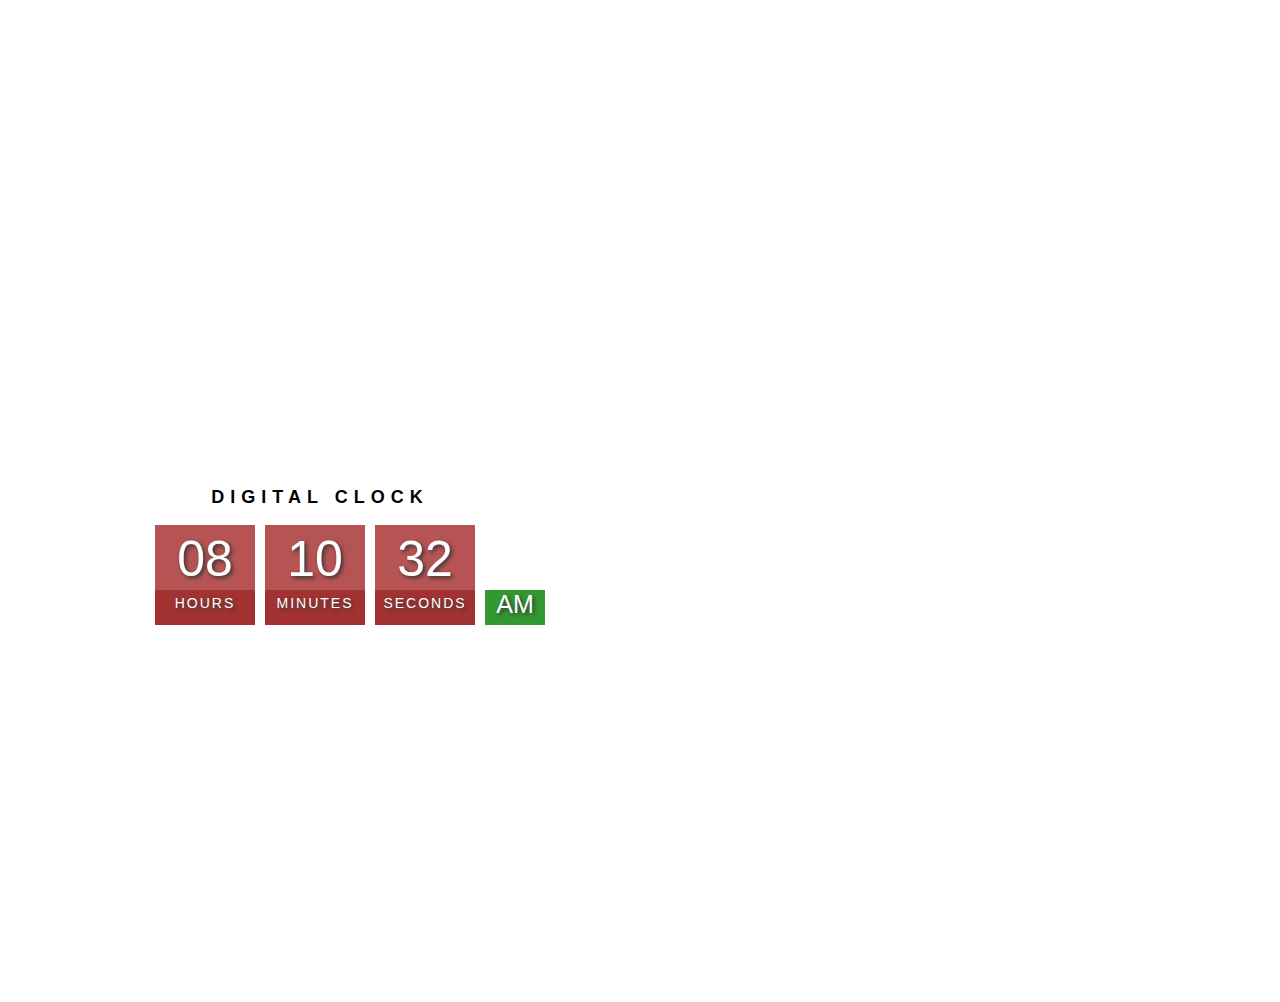
<file: Digital clock/index.html>
<!DOCTYPE html>
<html lang="en">
<head>
    <meta charset="UTF-8">
    <meta name="viewport" content="width=device-width, initial-scale=1.0">
    <title>Digital-clock</title>
    <link rel="stylesheet" href="style.css">
</head>
<body>
    <h1>Digital Clock</h1>
    <div class="clock">
        <div>
            <span id="hours">00</span>
            <span class="text">Hours</span>
        </div>
        <div>
                <span id="minutes">00</span>
                <span class="text">Minutes</span>
        </div>
        <div>
            <span id="seconds">00</span>
            <span class="text">Seconds</span>
        </div>
        <div>
            <span id="ampm">AM</span>
        </div>
    </div>
    <script src="index.js"></script>
</body>
</html>
</file>
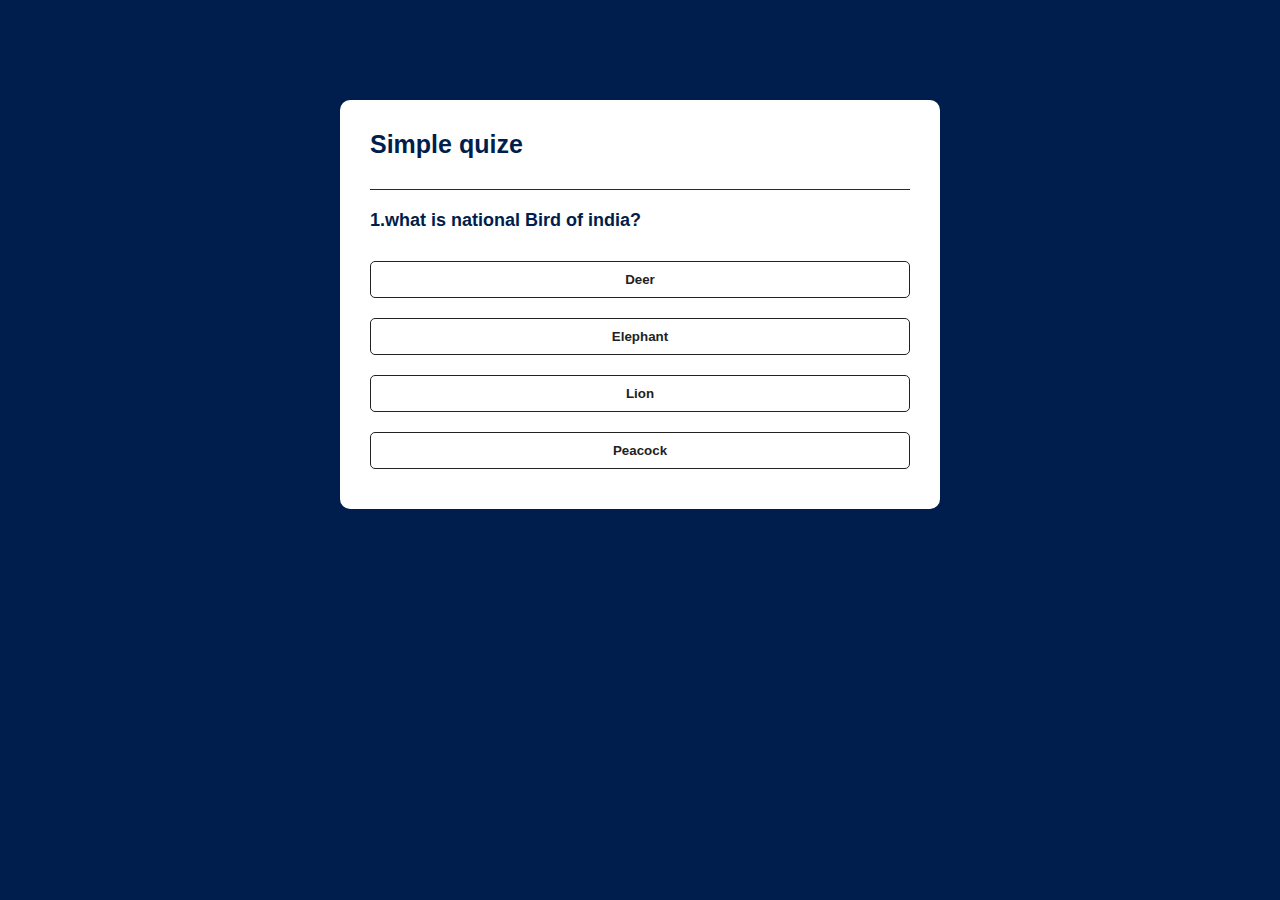
<file: quize1/index.html>
<!DOCTYPE html>
<html lang="en">
<head>
    <meta charset="UTF-8">
    <meta name="viewport" content="width=device-width, initial-scale=1.0">
    <title>Quize App</title>
    <link rel="stylesheet" href="styles.css">
</head>
<body>
    <div class="app">
        <h1>Simple quize</h1>
        <div class="quiz">
            <h2 id="question">Question goes here..</h2>
        </div>
        <div id="answer-buttons">
            <button class="btn">Answer 1</button>
            <button class="btn">Answer 2</button>
            <button class="btn">Answer 3</button>
            <button class="btn">Answer 4</button>
        </div>
        <button id="next-btn">Next</button>
    </div>
    <script src="script.js"></script>
</body>
</html>
</file>
<file: Digital clock/style.css>
body{
    margin: 0;
    font-family: sans-serif;
    display: flex;
    padding-right: 50%;
    padding-top: 8%;
    flex-direction: column;
    align-items: center;
    justify-content: center;
    height: 100vh;
    background: url(https://media.istockphoto.com/id/520544094/photo/alarm-clock-on-laptop.jpg?s=612x612&w=0&k=20&c=Uq13ntdLwujal-mU1Aglouovb2FP2umel8RI-QUYFjc=);
    background-repeat: no-repeat;
    background-size: cover;
}
h1{
    text-transform: uppercase;
    letter-spacing: 6px;
    font-size: 18px;
    text-align: center;
    
}

.clock{
    display: flex;
}

.clock div{
    margin: 5px;
    position: relative;
}

.clock span{
    width: 100px;
    height: 80px;
    background-color: brown;
    opacity: .8;
    padding-top: 5%;
    color: white;
    display: flex;
    justify-content: center;
    align-items: 0%;
    font-size: 50px;
    text-shadow: 2px 2px 4px rgba(0,0, 0, 1);
    vertical-align:middle ;
    height: 60px;
}

.clock .text{
    height: 30px;
    font-size: 14px;
    text-transform: uppercase;
    letter-spacing: 2px;
    background: darkred;
    vertical-align: middle;
}

.clock #ampm{
    bottom: 0%;
    position: absolute;
    width: 60px;
    height: 35px;
    font-size: 25px;
    background: green;
}
</file>
<file: quize1/styles.css>
* {
    margin: 0;
    padding: 0;
    font-family: 'Poppins', sans-serif; 
    box-sizing: border-box; 
    }
    
    body{
    background: #001e4d;
    }
    
    .app{
    background: #fff;
    width: 90%;
    max-width: 600px;
    margin: 100px auto 0;
    border-radius: 10px;
    padding: 30px; 
    }

    .app h1{
        font-size: 25px;
        color: #001e4d;
        font-weight: 600;
        border-bottom: 1px solid #133;
        padding-bottom: 30px;
    }

     .quiz{
        padding: 20px 0;
     }

     .quiz h2{
        font-size: 18px;
        color: #001e4d;
        font-weight: 600;
     }

     .btn{
        background:#fff;
        color: #222;
        font-weight: 600;
        width: 100%;
        border: 1px solid #222;
        padding: 10px;
        margin: 10px 0px;
        text-align: left;
        border-radius: 5px;
        cursor: pointer;
        transition: all 0.3s;
        text-align: center;
     }

     .btn:hover:not([disabled]){
      background-color: #222;
      color: #fff;
     }

     .btn:disabled{
      cursor: no-drop;
     }
     #next-btn{
      background-color: #001e4d;
      color: white;
      width: 150px;
      border:0;
      padding: 10px;
      margin: 20px auto 0;
      border-radius: 10px;
      cursor: pointer;
      display: block;
     }

     .correct{
      background: #9aeabc;
     }

     .Incorrect{
      background-color: #ff9393;
     }
</file>
